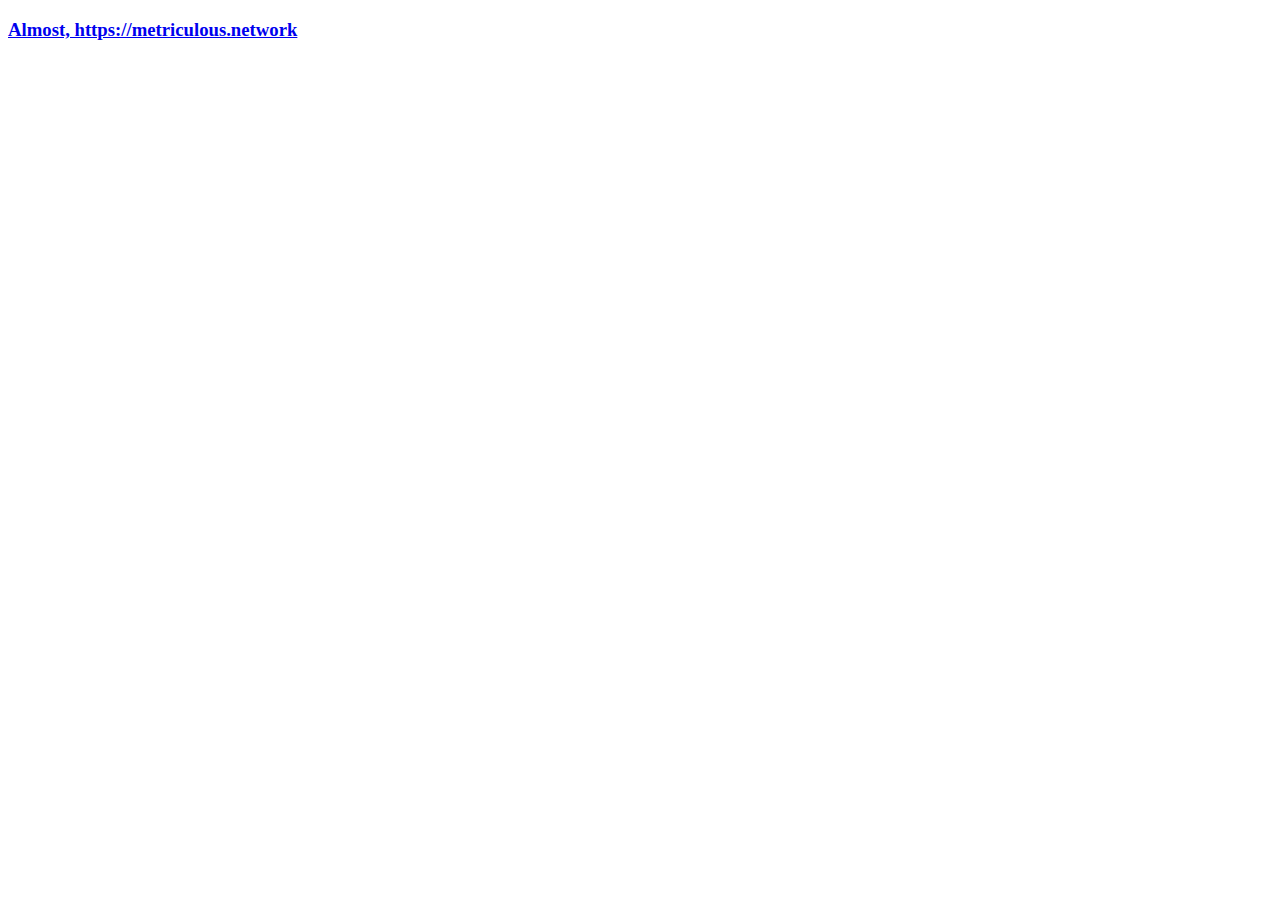
<file: canceled.html>
<!DOCTYPE html>
<html lang="en">
<head>
    <meta charset="UTF-8">
    <title>Almost</title>
</head>
<body>
<h3><a href="https://metriculous.network">Almost, https://metriculous.network</a></h3>
</body>
</html>
</file>
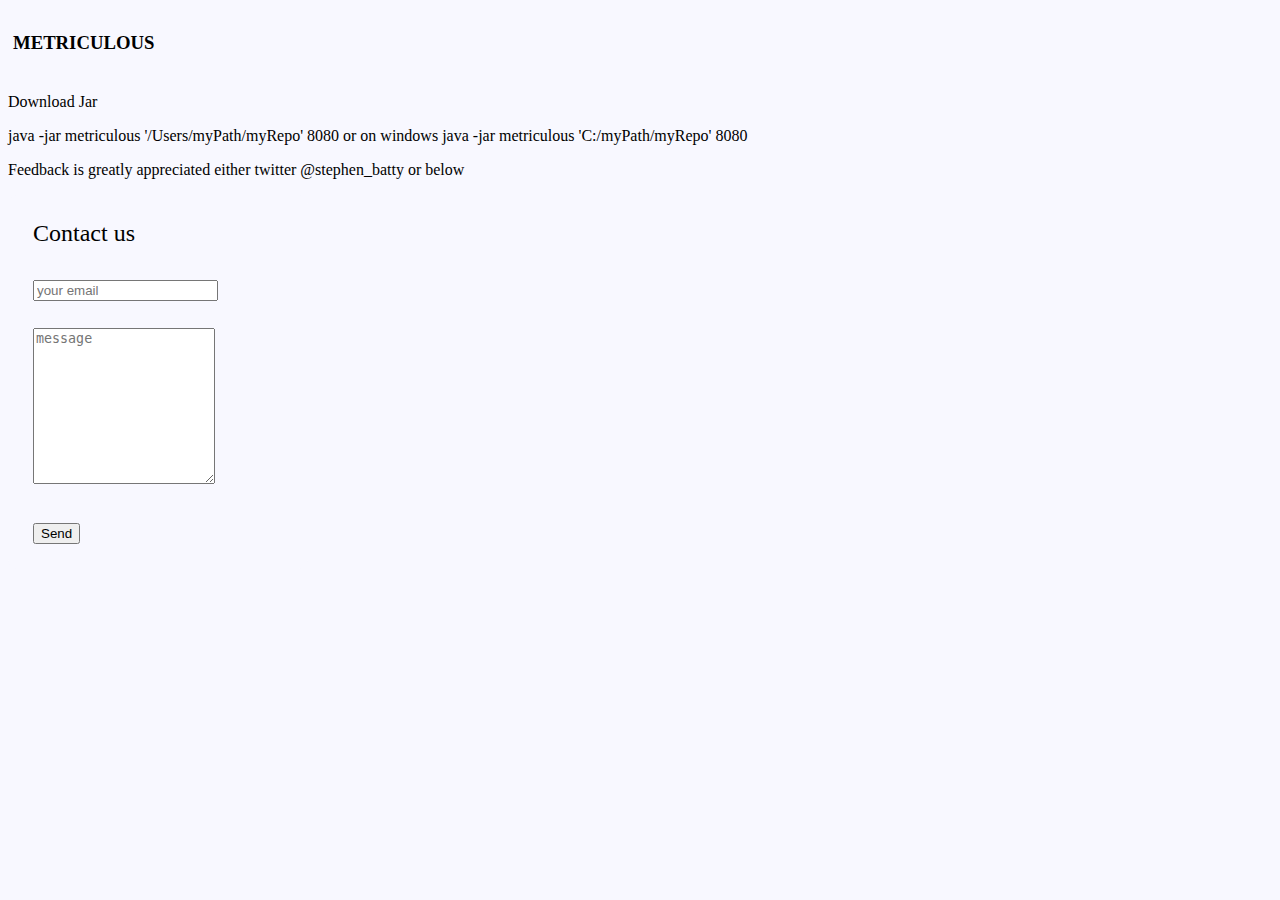
<file: download.html>
<!DOCTYPE html>
<html lang="en">
<link href="https://fonts.googleapis.com/css?family=Roboto" rel="stylesheet">
<link rel="stylesheet" type="text/css" href="resources/metriculous.css">
<link rel="ja" type="text/css" href="resources/metriculous.css">
<script defer src="resources/metriculous.js"></script>
<head>
    <meta charset="UTF-8">
    <meta name="google-site-verification" content="9KKSSlK4AsyY2gT_unMCLm79QzA8AXugHtzbjArEX1A"/>
    <title>M E T R I C U L O U S</title>
</head>
<body style="background-color: ghostwhite;color:black" class="section" id="rootBody">
<!--<div id="header"><a href="#examples">Examples</a>&nbsp;&nbsp;&nbsp;<a href="#contact-form-div">Contact</a>-->
<!--</div>-->
<div id="title">
    <div><h3>METRICULOUS</h3></div>
</div>
<div>
    <p>
        <a href="resources/metriculous.jar">Download Jar</a>
    </p>
    <p>
        java -jar metriculous '/Users/myPath/myRepo' 8080
        or on windows
        java -jar metriculous 'C:/myPath/myRepo' 8080
    </p>
    <p>Feedback is greatly appreciated either twitter <a href="https://twitter/@stephen_batty">@stephen_batty</a> or
        below</p>
    <div id="contact-form-div" class="transparent" style="width:250px;">
        Contact us
        <form id="contact-form" action="" method="POST">
            <div>
                <br/>
                <input type="email" size="20" name="_replyto" placeholder="your email"/>
            </div>
            <br/>
            <div>
                <textarea name="message" rows="10" cols="20" placeholder="message"></textarea>
            </div>
            </br>
            <div>
                <input onmousedown="sendContactForm()" type="submit" value="Send">
            </div>

        </form>
    </div>
</div>
</file>
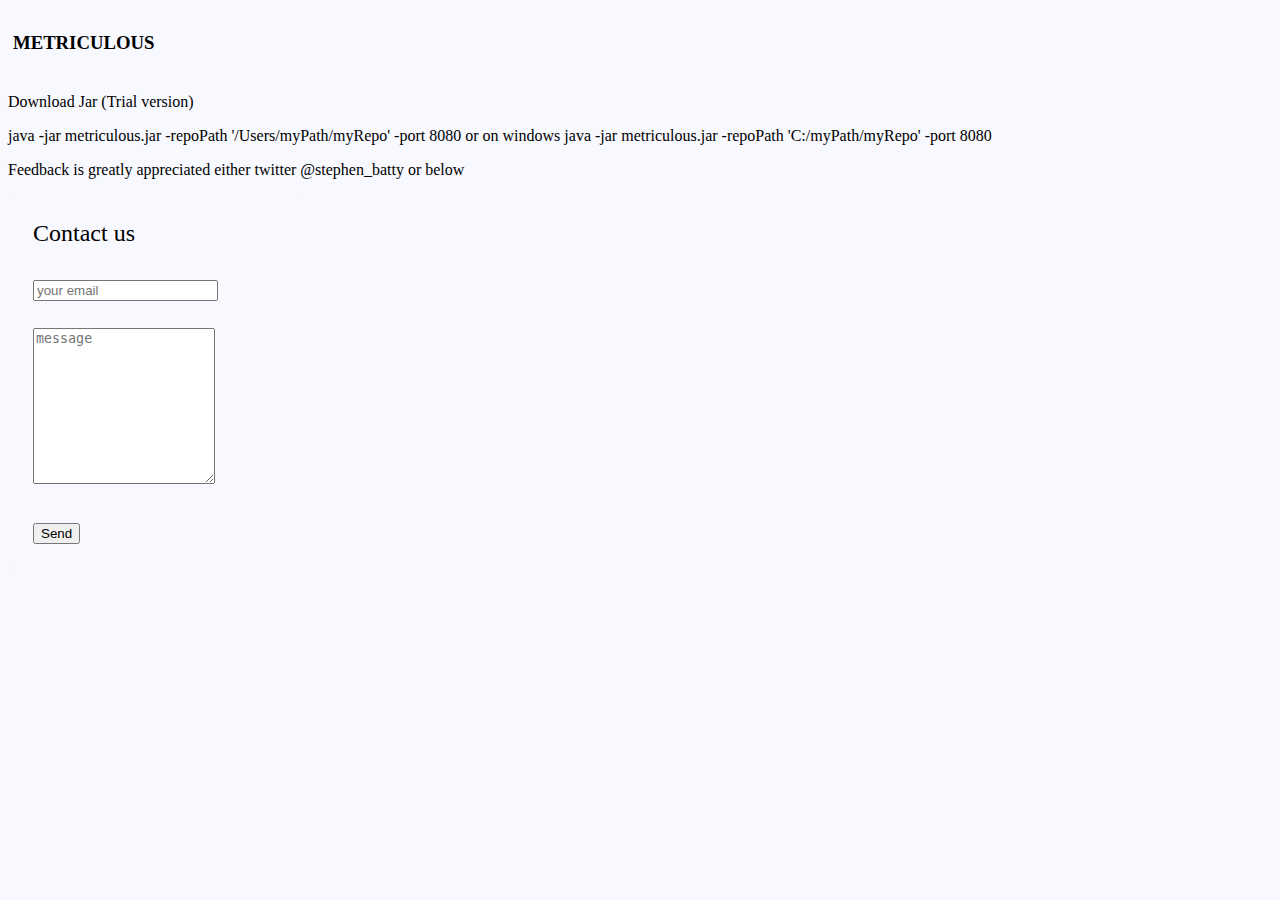
<file: metricloaddown.html>
<!DOCTYPE html>
<html lang="en">
<link href="https://fonts.googleapis.com/css?family=Roboto" rel="stylesheet">
<link rel="stylesheet" type="text/css" href="resources/metriculous.css">
<link rel="ja" type="text/css" href="resources/metriculous.css">
<script defer src="resources/metriculous.js"></script>
<head>
    <meta charset="UTF-8">
    <meta name="google-site-verification" content="9KKSSlK4AsyY2gT_unMCLm79QzA8AXugHtzbjArEX1A"/>
    <title>M E T R I C U L O U S</title>
</head>
<body style="background-color: ghostwhite;color:black" class="section" id="rootBody">
<!--<div id="header"><a href="#examples">Examples</a>&nbsp;&nbsp;&nbsp;<a href="#contact-form-div">Contact</a>-->
<!--</div>-->
<div id="title">
    <div><h3>METRICULOUS</h3></div>
</div>
<div>
    <p>
        <a href="resources/metriculous.jar">Download Jar (Trial version)</a>
    </p>
    <p>
        java -jar metriculous.jar -repoPath '/Users/myPath/myRepo' -port 8080
        or on windows
        java -jar metriculous.jar -repoPath 'C:/myPath/myRepo' -port 8080
    </p>
    <p>Feedback is greatly appreciated either twitter <a href="https://twitter/@stephen_batty">@stephen_batty</a> or
        below</p>
    <div id="contact-form-div" class="transparent" style="width:250px;">
        Contact us
        <form id="contact-form" action="" method="POST">
            <div>
                <br/>
                <input type="email" size="20" name="_replyto" placeholder="your email"/>
            </div>
            <br/>
            <div>
                <textarea name="message" rows="10" cols="20" placeholder="message"></textarea>
            </div>
            </br>
            <div>
                <input onmousedown="sendContactForm()" type="submit" value="Send">
            </div>

        </form>
    </div>
</div>
</file>
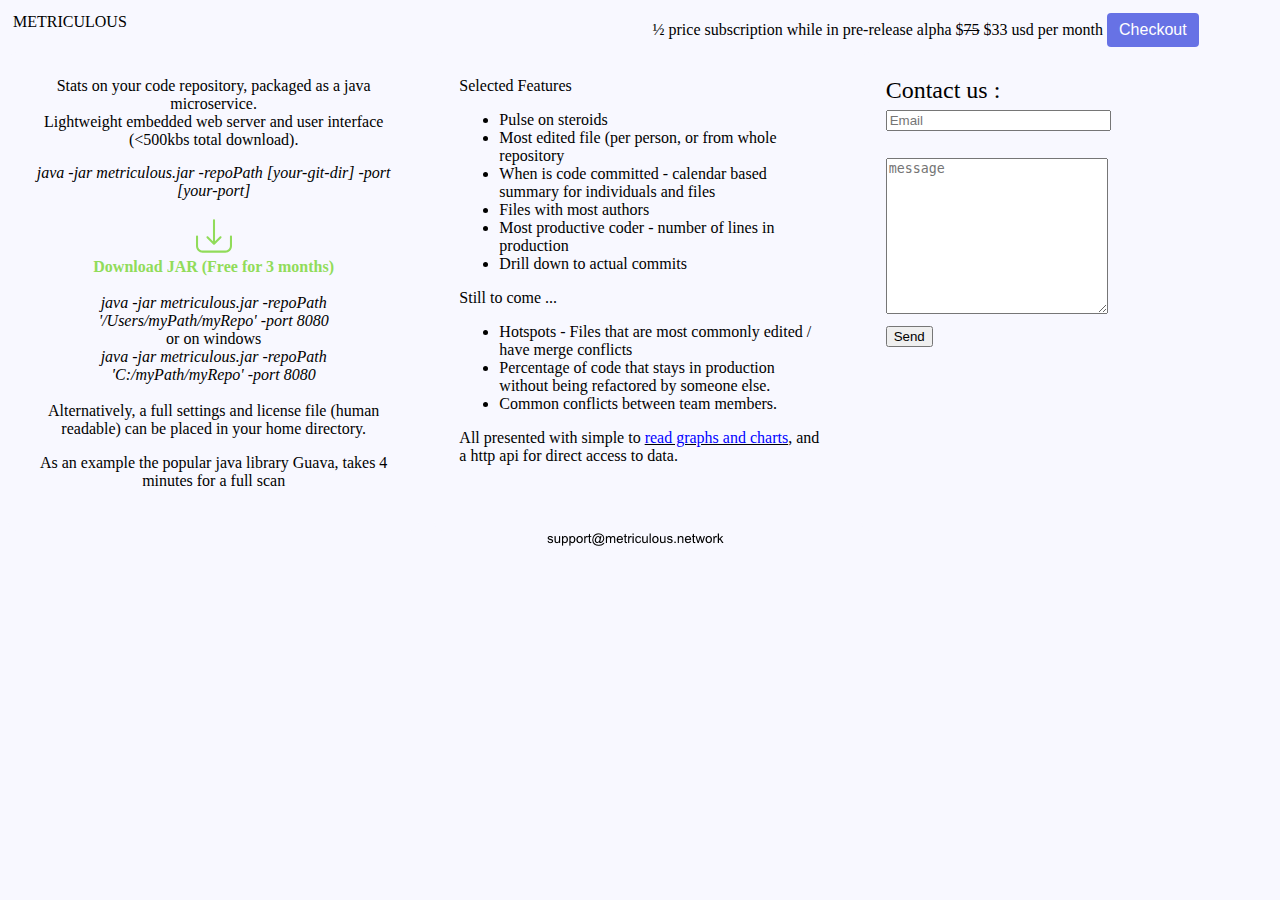
<file: old-index.html>
<!DOCTYPE html>
<html lang="en">
<link href="https://fonts.googleapis.com/css?family=Roboto" rel="stylesheet">
<link rel="stylesheet" type="text/css" href="resources/metriculous.css">
<link rel="ja" type="text/css" href="resources/metriculous.css">

<script defer src="resources/jquery.min.js"></script>
<script defer src="resources/metriculous.js"></script>
<script defer src="https://js.stripe.com/v3"></script>
<!--<script defer src="resources/payment-test.js"></script>-->
<script defer src="resources/payment.js"></script>
<head>
    <meta charset="UTF-8">
    <meta name="description" content="GIT Statistics">
    <meta name="keywords" content="GIT, GITPRIME, code, metrics">
    <meta name="google-site-verification" content="9KKSSlK4AsyY2gT_unMCLm79QzA8AXugHtzbjArEX1A"/>
    <meta name="viewport" content="width=device-width, initial-scale=1.0">
    <title>M E T R I C U L O U S</title>
</head>
<body style="background-color: ghostwhite;color:black" class="idler" id="rootBody">
<div class="small_container">
    <div id="title">METRICULOUS</div>
    <div id="checkout">½ price subscription while in pre-release alpha $<font
            style="text-decoration: line-through;">75</font> $33 usd per month
        <!--<button style="background-color:#6772E5;color:#FFF;padding:8px 12px;border:0;border-radius:4px;font-size:1em"-->
        <!--id="checkout-button-plan_FeFy0svDWw52T2" role="link">-->
        <!--Checkout Test-->
        <!--</button>-->
        <button style="background-color:#6772E5;color:#FFF;padding:8px 12px;border:0;border-radius:4px;font-size:1em;cursor: pointer;"
                id="checkout-button-plan_FeHN5cnkfrylKr" role="link">
            Checkout
        </button>
    </div>
</div>

<dialog id="downloadFormAndEula">
    <div style="float:right">
        <button onclick="toggleDownloadForm()">X</button>
    </div>
    <!--https://stackoverflow.com/questions/6348207/making-a-paragraph-in-html-contain-a-text-from-a-file-->
    <div id="eulaContainer">
        <div>
            <h2>End-User License Agreement (EULA) of <span class="app_name">Metriculous</span></h2>

            <p>This End-User License Agreement ("EULA") is a legal agreement between you and <span class="company_name">Metric Software</span>
            </p>

            <p>This EULA agreement governs your acquisition and use of our <span class="app_name">Metriculous</span>
                software
                ("Software") directly from <span class="company_name">Metric Software</span> or indirectly through a
                <span
                        class="company_name">Metric Software</span> authorized reseller or distributor (a "Reseller").
            </p>

            <p>Please read this EULA agreement carefully before completing the installation process and using the <span
                    class="app_name">Metriculous</span> software. It provides a license to use the <span
                    class="app_name">Metriculous</span> software and contains warranty information and liability
                disclaimers.</p>

            <p>If you register for a free trial of the <span class="app_name">Metriculous</span> software, this EULA
                agreement will also govern that trial. By clicking "accept" or installing and/or using the <span
                        class="app_name">Metriculous</span> software, you are confirming your acceptance of the Software
                and agreeing to become bound by the terms of this EULA agreement.</p>

            <p>If you are entering into this EULA agreement on behalf of a company or other legal entity, you represent
                that you have the authority to bind such entity and its affiliates to these terms and conditions. If you
                do not have such authority or if you do not agree with the terms and conditions of this EULA agreement,
                do not install or use the Software, and you must not accept this EULA agreement.</p>

            <p>This EULA agreement shall apply only to the Software supplied by <span
                    class="company_name">Metric Software</span> herewith regardless of whether other software is
                referred to or
                described herein. The terms also apply to any <span class="company_name">Metric Software</span> updates,
                supplements, Internet-based services, and support services for the Software, unless other terms
                accompany those
                items on delivery. If so, those terms apply. This EULA was created by <a
                        href="https://www.eulatemplate.com">EULA
                    Template</a> for <span class="app_name">Metriculous</span>.

            <h3>License Grant</h3>

            <p><span class="company_name">Metric Software</span> hereby grants you a personal, non-transferable,
                non-exclusive
                licence to use the <span class="app_name">Metriculous</span> software on your devices in accordance with
                the
                terms of this EULA agreement.</p>

            <p>You are permitted to load the <span class="app_name">Metriculous</span> software (for example a PC,
                laptop, mobile or tablet) under your control. You are responsible for ensuring your device meets the
                minimum requirements of the <span class="app_name">Metriculous</span> software.</p>

            <p>You are not permitted to:</p>

            <ul>
                <li>Edit, alter, modify, adapt, translate or otherwise change the whole or any part of the Software nor
                    permit the whole or any part of the Software to be combined with or become incorporated in any other
                    software, nor decompile, disassemble or reverse engineer the Software or attempt to do any such
                    things
                </li>
                <li>Reproduce, copy, distribute, resell or otherwise use the Software for any commercial purpose</li>
                <li>Allow any third party to use the Software on behalf of or for the benefit of any third party</li>
                <li>Use the Software in any way which breaches any applicable local, national or international law</li>
                <li>use the Software for any purpose that <span class="company_name">Metric Software</span> considers is
                    a breach of this EULA agreement
                </li>
            </ul>

            <h3>Intellectual Property and Ownership</h3>

            <p><span class="company_name">Metric Software</span> shall at all times retain ownership of the Software as
                originally downloaded by you and all subsequent downloads of the Software by you. The Software (and the
                copyright, and other intellectual property rights of whatever nature in the Software, including any
                modifications made thereto) are and shall remain the property of <span class="company_name">Metric Software</span>.
            </p>

            <p><span class="company_name">Metric Software</span> reserves the right to grant licences to use the
                Software to third parties.</p>

            <h3>Termination</h3>

            <p>This EULA agreement is effective from the date you first use the Software and shall continue until
                terminated. You may terminate it at any time upon written notice to <span class="company_name">Metric Software</span>.
            </p>

            <p>It will also terminate immediately if you fail to comply with any term of this EULA agreement. Upon such
                termination, the licenses granted by this EULA agreement will immediately terminate and you agree to
                stop all access and use of the Software. The provisions that by their nature continue and survive will
                survive any termination of this EULA agreement.</p>

            <h3>Governing Law</h3>

            <p>This EULA agreement, and any dispute arising out of or in connection with this EULA agreement, shall be
                governed by and construed in accordance with the laws of <span class="country">au</span>.</p>
        </div>
    </div>
    <div id="downloadForm" class="idler">

        <h2>Download</h2>
        <br/>
        <div id="downloadContainer">
            <div class="highlight">

                <form class="ajaxForm" id="download-form" action="https://formcarry.com/s/nIS6YIOxcjx" method="POST"
                      accept-charset="UTF-8">
                    <input type="hidden" name="_gotcha"><!-- use this to prevent spam -->
                    <input name="email" id="download-email" type="text" size="30" placeholder="Email"/>&nbsp;
                    <button type="submit" value="Send">Receive download link</button>
                </form>
            </div>
            <br/>
            <div style="text-align: center; background-color: lightcoral;padding:5px;">
                <button onclick="toggleDownloadForm()">Cancel</button>
            </div>
            <p>We will only send one email, notification when the full release version is available.</p>
        </div>
    </div>
    <div style="clear:both;"></div>
</dialog>


<div id="desc" class="container">
    <div class="transparent">
        <div>Stats on your code repository, packaged as a java microservice. <br/>
            Lightweight embedded web server and user interface (<500kbs total download).
        </div>
        <div style="height: 15px;"></div>

        <div>
            <div><em>java -jar metriculous.jar -repoPath [your-git-dir] -port [your-port]</em></div>
            <br/>
            <a href="#" onclick="toggleDownloadForm()">
                <div><img src="resources/download-green.svg" width="10%" alt="Download Jar"></div>
                <div style="color:#91DC5A;"><b>Download JAR (Free for 3 months)</b></div>
            </a>
            <br/>
            <div><em>java -jar metriculous.jar -repoPath '/Users/myPath/myRepo' -port 8080</em></div>
            or on windows
            <div><em>java -jar metriculous.jar -repoPath 'C:/myPath/myRepo' -port 8080</em></div>
            <br/>
            Alternatively, a full settings and license file (human readable) can be placed in your home directory.
            <p>As an example the popular java library Guava, takes 4 minutes for a full scan</p>
        </div>
    </div>
    <div class="transparent" style="text-align: left">
        Selected Features
        <ul>
            <li>Pulse on steroids</li>
            <li>Most edited file (per person, or from whole repository</li>
            <li>When is code committed - calendar based summary for individuals and files</li>
            <li>Files with most authors</li>
            <li>Most productive coder - number of lines in production</li>
            <li>Drill down to actual commits</li>
        </ul>
        Still to come ...
        <ul>
            <li>Hotspots - Files that are most commonly edited / have merge conflicts</li>
            <li>Percentage of code that stays in production without being refactored by someone else.
            </li>
            <li>Common conflicts between team members.
            </li>
        </ul>
        <div>All presented with simple to <a href="screenshots.html" alt="Screenshots"><u><font style="color: blue">
            read graphs and charts</font></u></a>,
            and a http api for direct access to data.
        </div>
    </div>
    <div id="contact-form-div" class="transparent" style="width:250px;">
        Contact us :
        <form class="ajaxForm" id="contact-form" action="https://formcarry.com/s/nIS6YIOxcjx" method="POST"
              accept-charset="UTF-8">
            <input type="hidden" name="_gotcha"><!-- use this to prevent spam -->
            <input name="email" id="contact-email" type="text" size="25" placeholder="Email"/>
            <br/> <br/>
            <textarea name="message" id="contact-message" rows="10" cols="25" placeholder="message"></textarea> <br/>
            <button type="submit" value="Send"/>
            Send</button>
        </form>
    </div>

</div>
<div class="verticalSpacer150px"></div>
<footer>
    <img src="resources/contact.png"> &nbsp;
</footer>
</body>
</html>
</file>
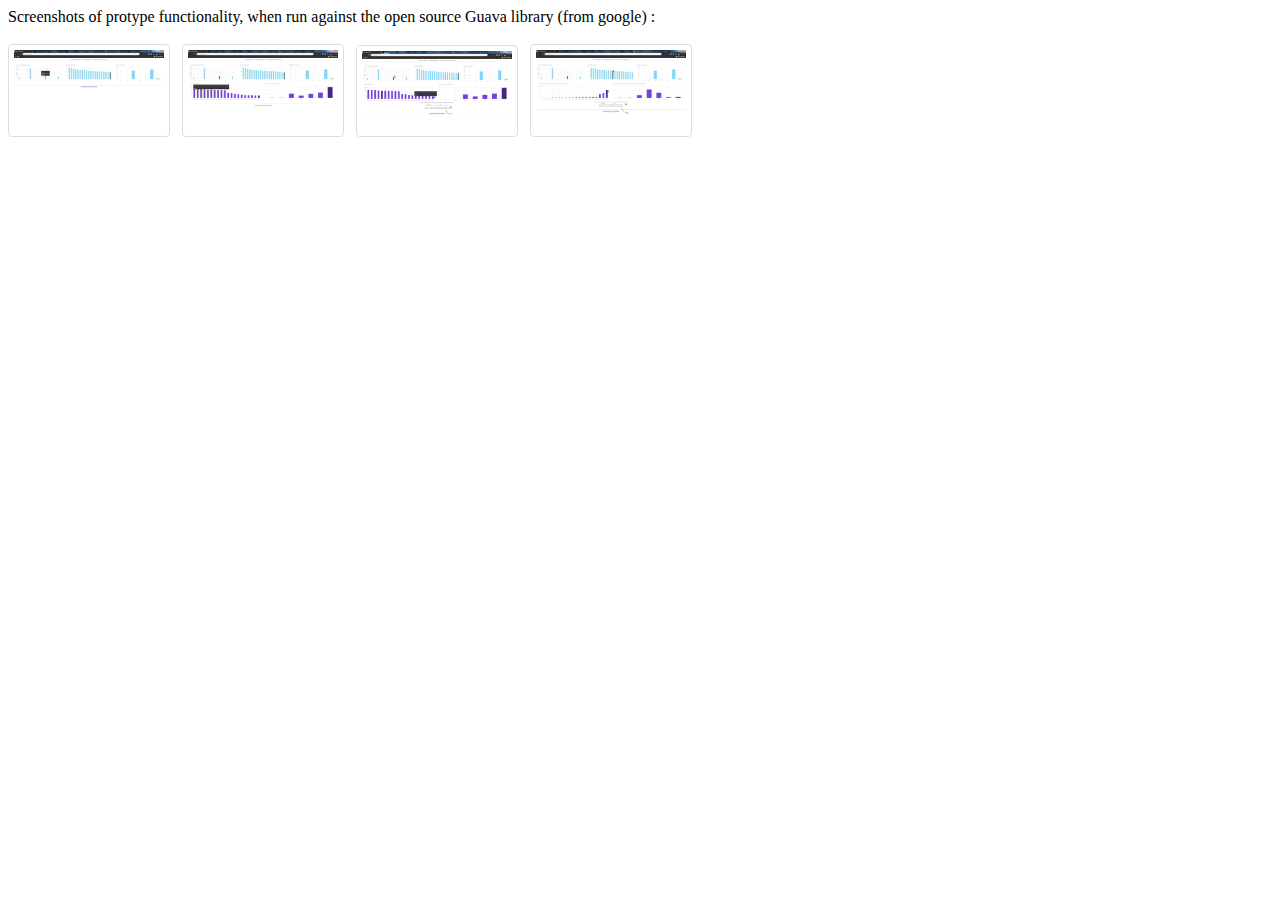
<file: screenshots.html>
<!DOCTYPE html>
<html lang="en">
<link href="https://fonts.googleapis.com/css?family=Roboto" rel="stylesheet">
<link rel="stylesheet" type="text/css" href="resources/screenshot.css">
<head>
    <meta charset="UTF-8">
    <meta name="description" content="GIT Statistics">
    <meta name="keywords" content="GIT, GITPRIME, code, metrics">
    <meta name="google-site-verification" content="9KKSSlK4AsyY2gT_unMCLm79QzA8AXugHtzbjArEX1A"/>
    <meta name="viewport" content="width=device-width, initial-scale=1.0">
    <title>M E T R I C U L O U S</title>
</head>
<body>
Screenshots of protype functionality, when run against the open source Guava library (from google) :
<br/>
<br/>
<a target="_blank" href="resources/002.jpg"><img src="resources/002.jpg" alt=""></a>
&nbsp;
<a target="_blank" href="resources/003.jpg"><img src="resources/003.jpg" alt=""></a>
&nbsp;
<a target="_blank" href="resources/004.jpg"><img src="resources/004.jpg" alt=""></a>
&nbsp;
<a target="_blank" href="resources/005.jpg"><img src="resources/005.jpg" alt=""></a>
</body>
</html>
</file>
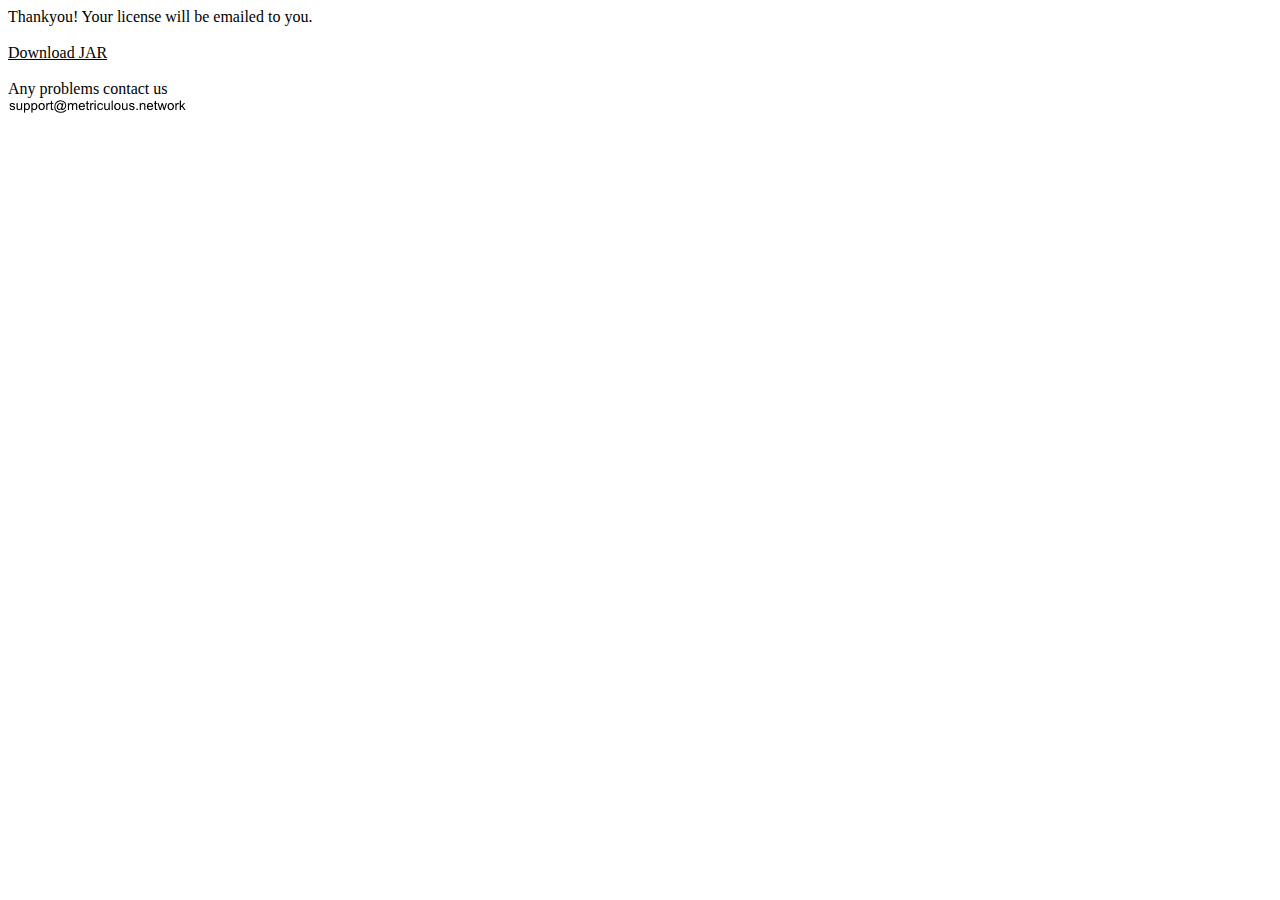
<file: success.html>
<!DOCTYPE html>
<html lang="en">
<link href="https://fonts.googleapis.com/css?family=Roboto" rel="stylesheet">
<link rel="stylesheet" type="text/css" href="resources/metriculous.css">
Thankyou! Your license will be emailed to you. <br/><br/>
<u><a href="resource/metriculous.jar">Download JAR</a></u>
<br/><br/>
Any problems contact us<br/>
<img src="resources/contact.png"> <br/><br/>
</html>
</file>
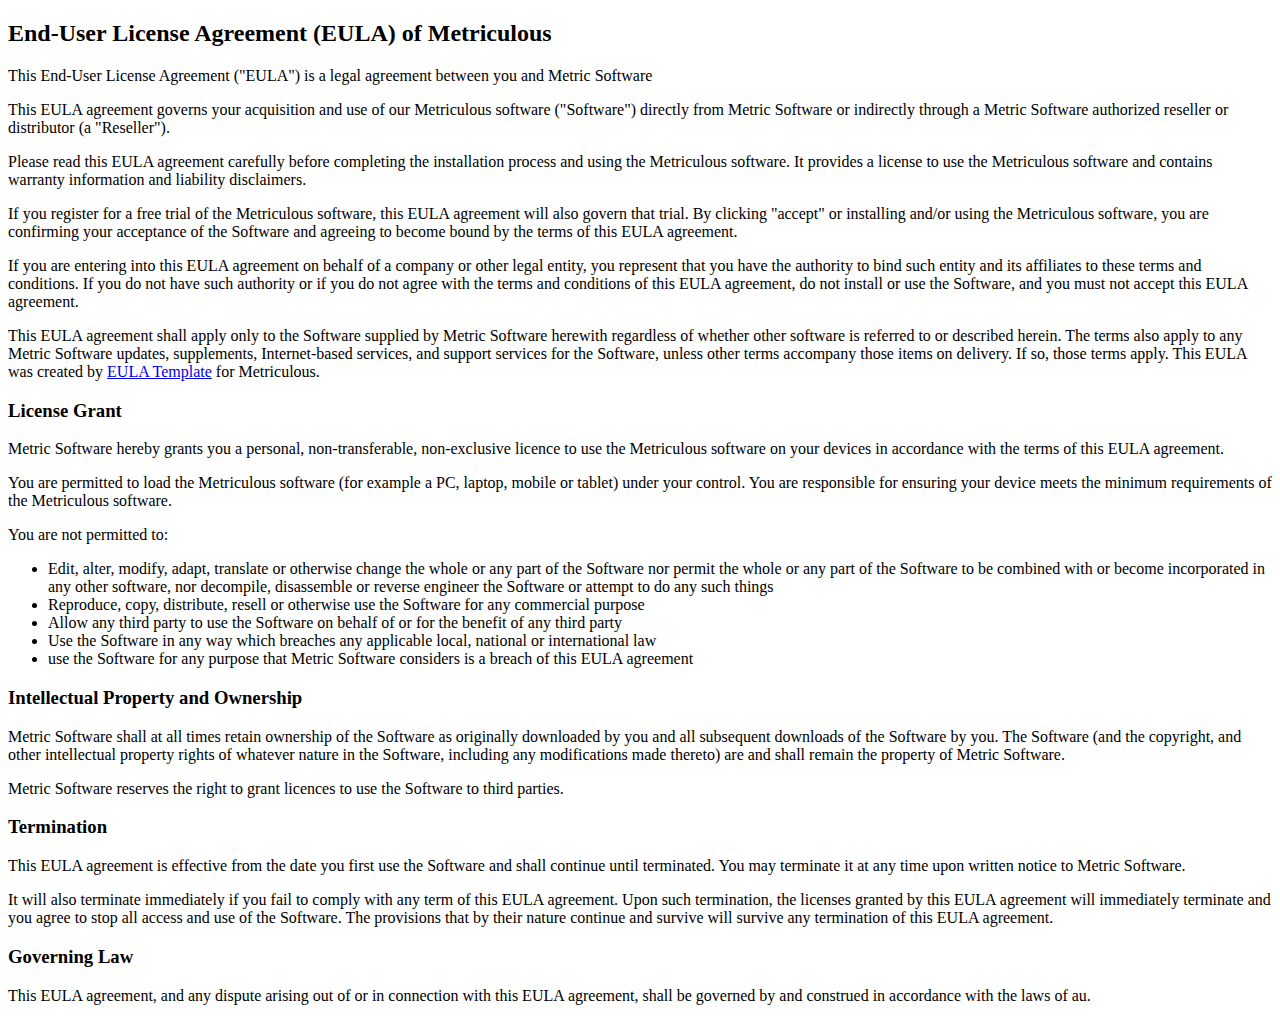
<file: resources/EULA.html>
<!DOCTYPE html>
<html lang="en">
<head>
    <meta charset="UTF-8">
    <title>EULA</title>
</head>
<body>
<div>

    <h2>End-User License Agreement (EULA) of <span class="app_name">Metriculous</span></h2>

    <p>This End-User License Agreement ("EULA") is a legal agreement between you and <span class="company_name">Metric Software</span>
    </p>

    <p>This EULA agreement governs your acquisition and use of our <span class="app_name">Metriculous</span> software
        ("Software") directly from <span class="company_name">Metric Software</span> or indirectly through a <span
                class="company_name">Metric Software</span> authorized reseller or distributor (a "Reseller").</p>

    <p>Please read this EULA agreement carefully before completing the installation process and using the <span class="app_name">Metriculous</span> software. It provides a license to use the <span class="app_name">Metriculous</span> software and contains warranty information and liability disclaimers.</p>

    <p>If you register for a free trial of the <span class="app_name">Metriculous</span> software, this EULA agreement will also govern that trial. By clicking "accept" or installing and/or using the <span class="app_name">Metriculous</span> software, you are confirming your acceptance of the Software and agreeing to become bound by the terms of this EULA agreement.</p>

    <p>If you are entering into this EULA agreement on behalf of a company or other legal entity, you represent that you have the authority to bind such entity and its affiliates to these terms and conditions. If you do not have such authority or if you do not agree with the terms and conditions of this EULA agreement, do not install or use the Software, and you must not accept this EULA agreement.</p>

    <p>This EULA agreement shall apply only to the Software supplied by <span
            class="company_name">Metric Software</span> herewith regardless of whether other software is referred to or
        described herein. The terms also apply to any <span class="company_name">Metric Software</span> updates,
        supplements, Internet-based services, and support services for the Software, unless other terms accompany those
        items on delivery. If so, those terms apply. This EULA was created by <a href="https://www.eulatemplate.com">EULA
            Template</a> for <span class="app_name">Metriculous</span>.

    <h3>License Grant</h3>

    <p><span class="company_name">Metric Software</span> hereby grants you a personal, non-transferable, non-exclusive
        licence to use the <span class="app_name">Metriculous</span> software on your devices in accordance with the
        terms of this EULA agreement.</p>

    <p>You are permitted to load the <span class="app_name">Metriculous</span> software (for example a PC, laptop, mobile or tablet) under your control. You are responsible for ensuring your device meets the minimum requirements of the <span class="app_name">Metriculous</span> software.</p>

    <p>You are not permitted to:</p>

    <ul>
        <li>Edit, alter, modify, adapt, translate or otherwise change the whole or any part of the Software nor permit the whole or any part of the Software to be combined with or become incorporated in any other software, nor decompile, disassemble or reverse engineer the Software or attempt to do any such things</li>
        <li>Reproduce, copy, distribute, resell or otherwise use the Software for any commercial purpose</li>
        <li>Allow any third party to use the Software on behalf of or for the benefit of any third party</li>
        <li>Use the Software in any way which breaches any applicable local, national or international law</li>
        <li>use the Software for any purpose that <span class="company_name">Metric Software</span> considers is a
            breach of this EULA agreement
        </li>
    </ul>

    <h3>Intellectual Property and Ownership</h3>

    <p><span class="company_name">Metric Software</span> shall at all times retain ownership of the Software as
        originally downloaded by you and all subsequent downloads of the Software by you. The Software (and the
        copyright, and other intellectual property rights of whatever nature in the Software, including any
        modifications made thereto) are and shall remain the property of <span
                class="company_name">Metric Software</span>.</p>

    <p><span class="company_name">Metric Software</span> reserves the right to grant licences to use the Software to
        third parties.</p>

    <h3>Termination</h3>

    <p>This EULA agreement is effective from the date you first use the Software and shall continue until terminated.
        You may terminate it at any time upon written notice to <span class="company_name">Metric Software</span>.</p>

    <p>It will also terminate immediately if you fail to comply with any term of this EULA agreement. Upon such termination, the licenses granted by this EULA agreement will immediately terminate and you agree to stop all access and use of the Software. The provisions that by their nature continue and survive will survive any termination of this EULA agreement.</p>

    <h3>Governing Law</h3>

    <p>This EULA agreement, and any dispute arising out of or in connection with this EULA agreement, shall be governed by and construed in accordance with the laws of <span class="country">au</span>.</p>
</div>
</body>
</html>
</file>
<file: resources/metriculous.css>
/*@font-face {*/
/*font-family: Idler;*/
/*src: url("idler_inner.otf") format("opentype");*/
/*}*/

a:link {
    /*font-family: Idler;*/
    color: black;
    text-decoration: none
}

a:visited {
    /*font-family: Idler;*/
    color: black;
    text-decoration: none
}

.space {
    height: 30px;
}

.idler {
    font-family: Idler;
}

.small_container {
    display: grid;
    /* Display as a Grid */
    grid-template-columns: repeat(auto-fit, minmax(400px, 1fr));
    /* repeat = as many times as you can fit */
    /* auto-fit = fit as many items on the line as possible, go bigger if you need to */
    /*minmax = (min size, max size) = the minimum size the column should be is 200px, but if there's space then give them all 1fr of that width. */
    grid-gap: 15px;
}

.container {
    display: grid;
    /* Display as a Grid */
    grid-template-columns: repeat(auto-fit, minmax(400px, 1fr));
    /* repeat = as many times as you can fit */
    /* auto-fit = fit as many items on the line as possible, go bigger if you need to */
    /*minmax = (min size, max size) = the minimum size the column should be is 200px, but if there's space then give them all 1fr of that width. */
    grid-gap: 15px;
}

.transparent {
    background-color: rgba(248, 248, 255, 0.2);
    border-radius: 10px;
    padding: 25px;
}

#contact-form-div {
    text-align: left;
    font-family: Idler;
    font-size: 1.5em;
}
#desc {
    text-align: center;
}

#eulaContainer {
    float: left;
    width: 45%;
}

#downloadForm {
    width: 45%;
    float: right;
}
#downloadFormAndEula {
    width: 60%;
    border: none;
    /*height: 50%;*/
}

.highlight {
    padding: 10px;
    background-color: palegreen;
}
#rootBody.fade {
    opacity: 0.1;
}

#title {
    padding: 5px;
    font-family: Idler;
    /*font-size: 2em;*/
}

#checkout {
    padding: 5px;
    font-family: Idler;
    /*font-size: 1em;*/
}

footer {
    text-align: center;
}

.verticalSpacer50px {
    height: 50px;
}
</file>
<file: resources/screenshot.css>
img {
    border: 1px solid #ddd; /* Gray border */
    border-radius: 4px; /* Rounded border */
    padding: 5px; /* Some padding */
    width: 150px; /* Set a small width */
}

img:hover {
    box-shadow: 0 0 2px 1px rgba(0, 140, 186, 0.5);
}
</file>
